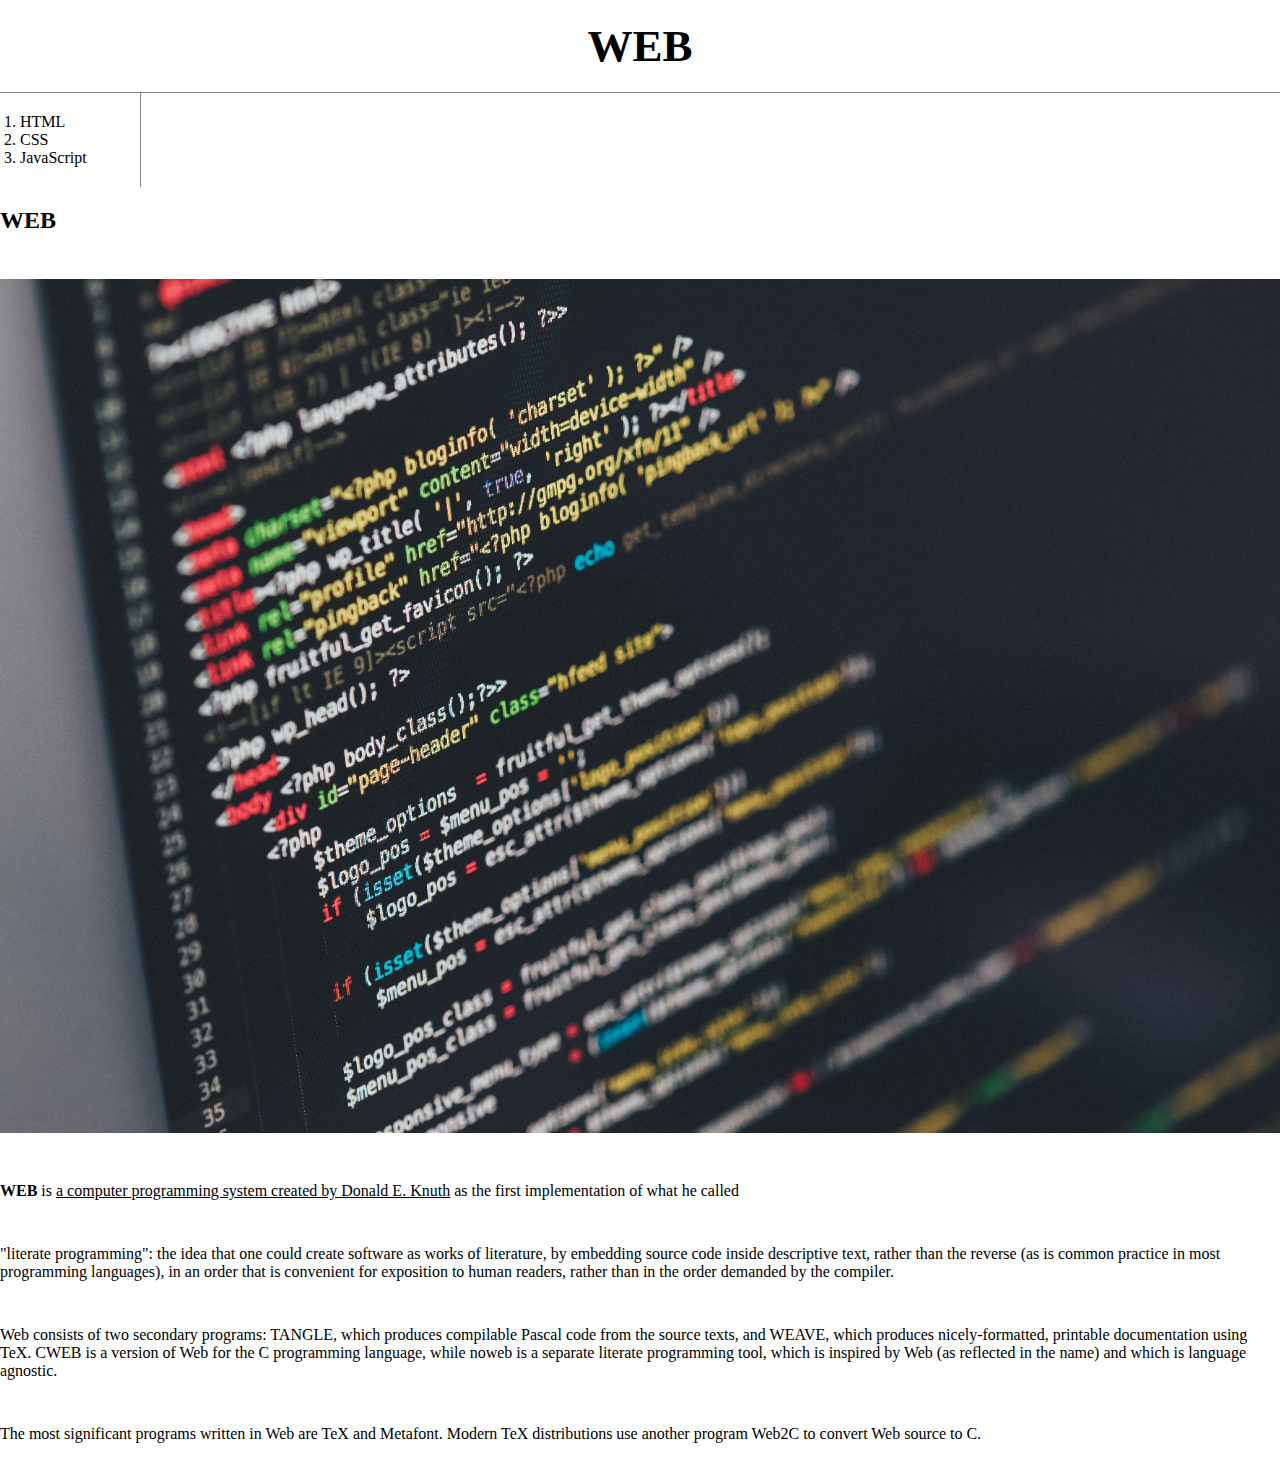
<file: index.html>
<!doctype html>
<html>
<head>
    <title>WEB1 - Welcome</title>
    <meta charset="utf-8">
    <link rel="stylesheet" href="style.css">
</head>
<body>
    <h1><a href="index.html">WEB</a></h1>
<ol>
    <li><a href="1.html"> HTML</a></li>
    <li><a href="2.html">CSS</a></li>
    <li><a href="3.html">JavaScript</a></li>
</ol>
<h2>WEB</h2>
<p style="margin-top: 45px;">
    <img src="coding.jpg" width="100%">
</p><p style="margin-top: 45px;">
    <strong>WEB</strong> is <u>a computer programming system created by Donald E. Knuth</u> 
    as the first implementation of what he called 
</p><p style="margin-top: 45px;">
    "literate programming": the idea that one could create software as works of literature, 
    by embedding source code inside descriptive text, rather than the reverse (as is common practice in most programming languages),
    in an order that is convenient for exposition to human readers, rather than in the order demanded by the compiler.
</p><p style="margin-top: 45px;">
    Web consists of two secondary programs: TANGLE, which produces compilable Pascal code from the source texts, and WEAVE,
    which produces nicely-formatted, printable documentation using TeX.   
    CWEB is a version of Web for the C programming language, 
    while noweb is a separate literate programming tool, which is inspired 
    by Web (as reflected in the name) and which is language agnostic.
</p><p style="margin-top: 45px;">
    The most significant programs written in Web are TeX and Metafont. 
    Modern TeX distributions use another program Web2C to convert Web source to C.
</p>
</body>
</html>
</file>
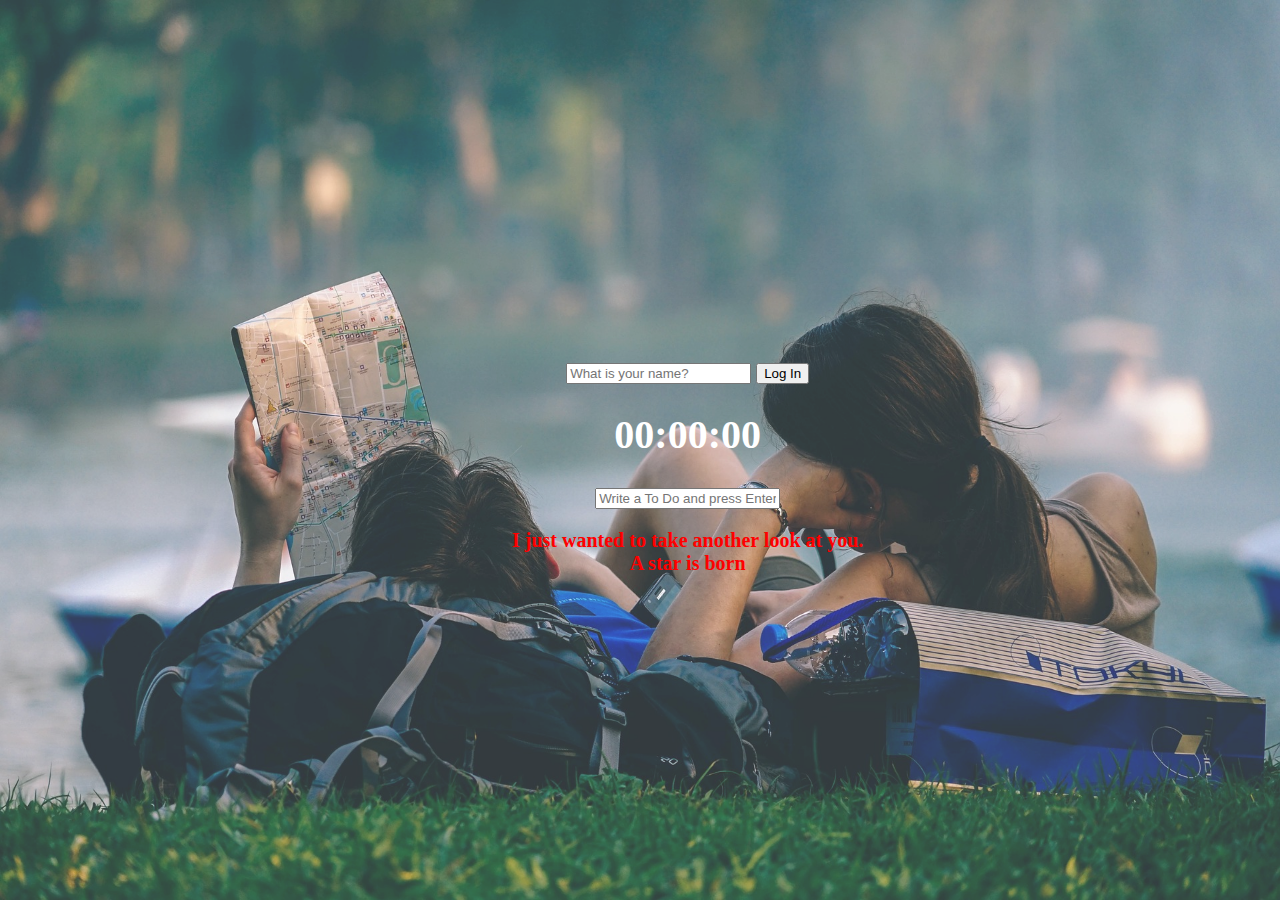
<file: JVS/index.html>
<!DOCTYPE html>
<html lang="en">
    <head>
        <meta charset="UTF-8" />
        <meta name="viewport" content="width=device-width, initial-scale=0.1">
        <link rel="stylesheet" href="css/style.css"/>
        <title>Momentum App</title>
    </head>
    <body>
        <div id = "txtPlot">
            <form class="hidden" id="login-form">
                <input 
                    required
                    maxlength="15"
                    type="text" 
                    placeholder="What is your name?"
                />
                <input type="submit" value="Log In"/>
            </form>
            <h1 id="clock">00:00:00</h1>
            <h1 id="greeting"></h1>
            <form class= "todoInput" id="todo-form">
                <input type="text" placeholder="Write a To Do and press Enter." required />
            </form>
            <ul id="todo-list">
            </ul>
            <div id="quote">
                <span></span>
                <br>
                <span></span>
            </div>
            <div id="weather">
                <span></span>
                <br>
                <span></span>
            </div>
        </div>
        <script src="js/greetings.js"></script>
        <script src="js/clock.js"></script>
        <script src="js/quotes.js"></script>
        <script src="js/background.js"></script>
        <!--to do list 추가-->
        <script src="js/todo.js"></script>
        <script src="js/weather.js"></script>
    </body>
</html>
</file>
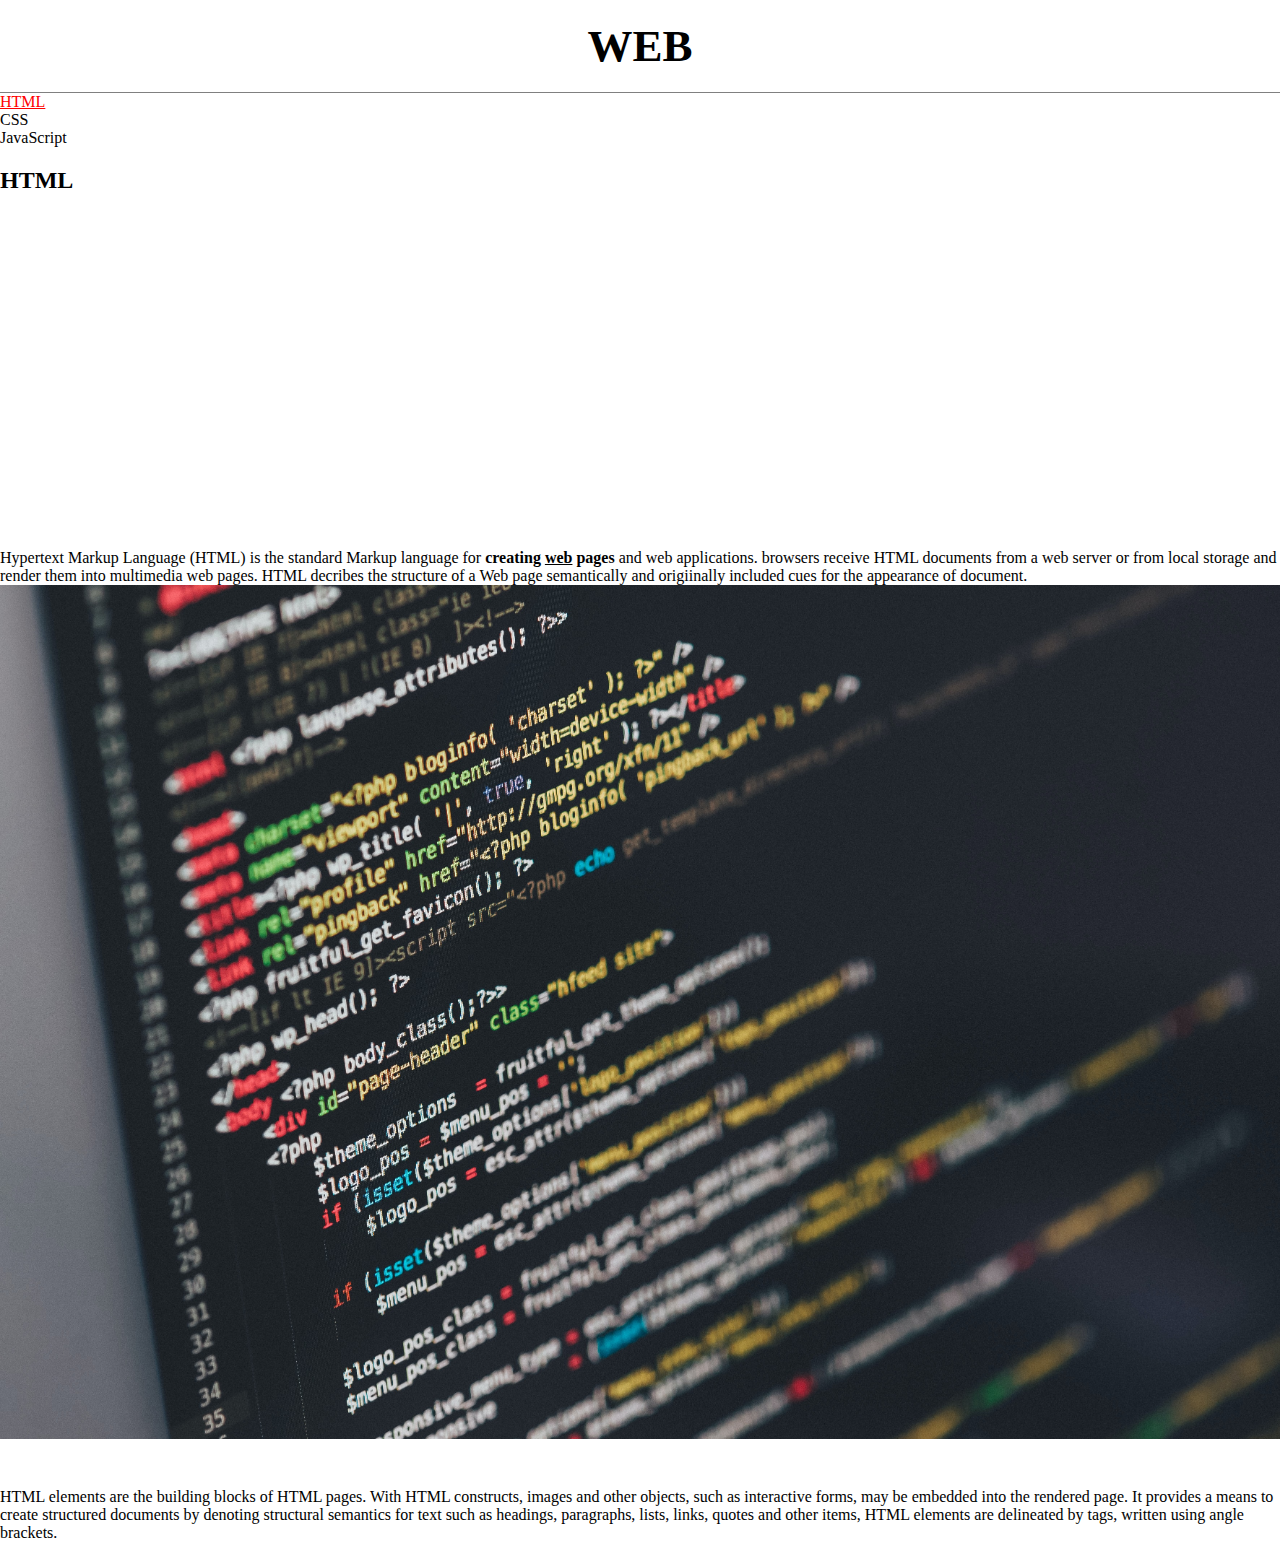
<file: 1.html>
<!doctype html>
<html>
<head>
    <title>WEB1 - HTML</title>
    <meta charset="utf-8">
    <link rel="stylesheet" href="style.css">

</head>
<body>
    <h1><a href="index.html">WEB</a></h1>
    <div id="gird>"
        <ol>
            <li><a href="1.html" style="color:red; text-decoration: underline;">HTML</a></li>
            <li><a href="2.html">CSS</a></li>
            <li><a href="3.html">JavaScript</a></li>
        </ol>
        <!--
            <h1><a href="index.html"><font color="red">WEB</font></a></h1>
        <ol>
            <li><a href="1.html"><font color="red">HTML</font></a></li>
            <li><a href="2.html"><font color="red">CSS</font></a></li>
            <li><a href="3.html"><font color="red">JavaScript</font></a></li>
        </ol>
        -->
        <h2>HTML</h2>
        <p>
            <iframe width="560" height="315" src="https://www.youtube.com/embed/eg_yMhrRD0A" 
            title="YouTube video player" frameborder="0" 
            allow="accelerometer; autoplay; clipboard-write; encrypted-media; 
            gyroscope; picture-in-picture; web-share" allowfullscreen></iframe>
        </p>
        <p><a href="https://www.w3.org/TR/2011/WD-html5-20110405/" target="_blank" title="html5 specification">Hypertext Markup Language (HTML)</a> is 
        the standard Markup language for 
        <strong>creating <u>web</u>
        pages</strong> and web applications.
        browsers receive HTML documents from a
        web server or from local storage and
        render them into multimedia web pages.
        HTML decribes the structure of a Web
        page semantically and origiinally
        included cues for the appearance of
        document.
        <img src="coding.jpg" width="100%">
        </p><p style="margin-top:45px;">
        HTML elements are the building blocks of
        HTML pages. With HTML constructs, images
        and other objects, such as interactive
        forms, may be embedded into the rendered
        page. It provides a means to create
        structured documents by denoting
        structural semantics for text such as
        headings, paragraphs, lists, links,
        quotes and other items, HTML elements
        are delineated by tags, written using
        angle brackets.</p>
        </div>
        <p>
    <div id="disqus_thread"></div>
<script>
    /**
    *  RECOMMENDED CONFIGURATION VARIABLES: EDIT AND UNCOMMENT THE SECTION BELOW TO INSERT DYNAMIC VALUES FROM YOUR PLATFORM OR CMS.
    *  LEARN WHY DEFINING THESE VARIABLES IS IMPORTANT: https://disqus.com/admin/universalcode/#configuration-variables    */
    /*
    var disqus_config = function () {
    this.page.url = PAGE_URL;  // Replace PAGE_URL with your page's canonical URL variable
    this.page.identifier = PAGE_IDENTIFIER; // Replace PAGE_IDENTIFIER with your page's unique identifier variable
    };
    */
    (function() { // DON'T EDIT BELOW THIS LINE
    var d = document, s = d.createElement('script');
    s.src = 'https://web-ucupv6mfzj.disqus.com/embed.js';
    s.setAttribute('data-timestamp', +new Date());
    (d.head || d.body).appendChild(s);
    })();
</script>
<noscript>Please enable JavaScript to view the <a href="https://disqus.com/?ref_noscript">comments powered by Disqus.</a></noscript>
</p>
<p>
    <!--Start of Tawk.to Script-->
<script type="text/javascript">
    var Tawk_API=Tawk_API||{}, Tawk_LoadStart=new Date();
    (function(){
    var s1=document.createElement("script"),s0=document.getElementsByTagName("script")[0];
    s1.async=true;
    s1.src='https://embed.tawk.to/640c129c4247f20fefe53bc4/1gr7ihd61';
    s1.charset='UTF-8';
    s1.setAttribute('crossorigin','*');
    s0.parentNode.insertBefore(s1,s0);
    })();
    </script>
    <!--End of Tawk.to Script-->
</p>
</div>
</body>
</html>
</file>
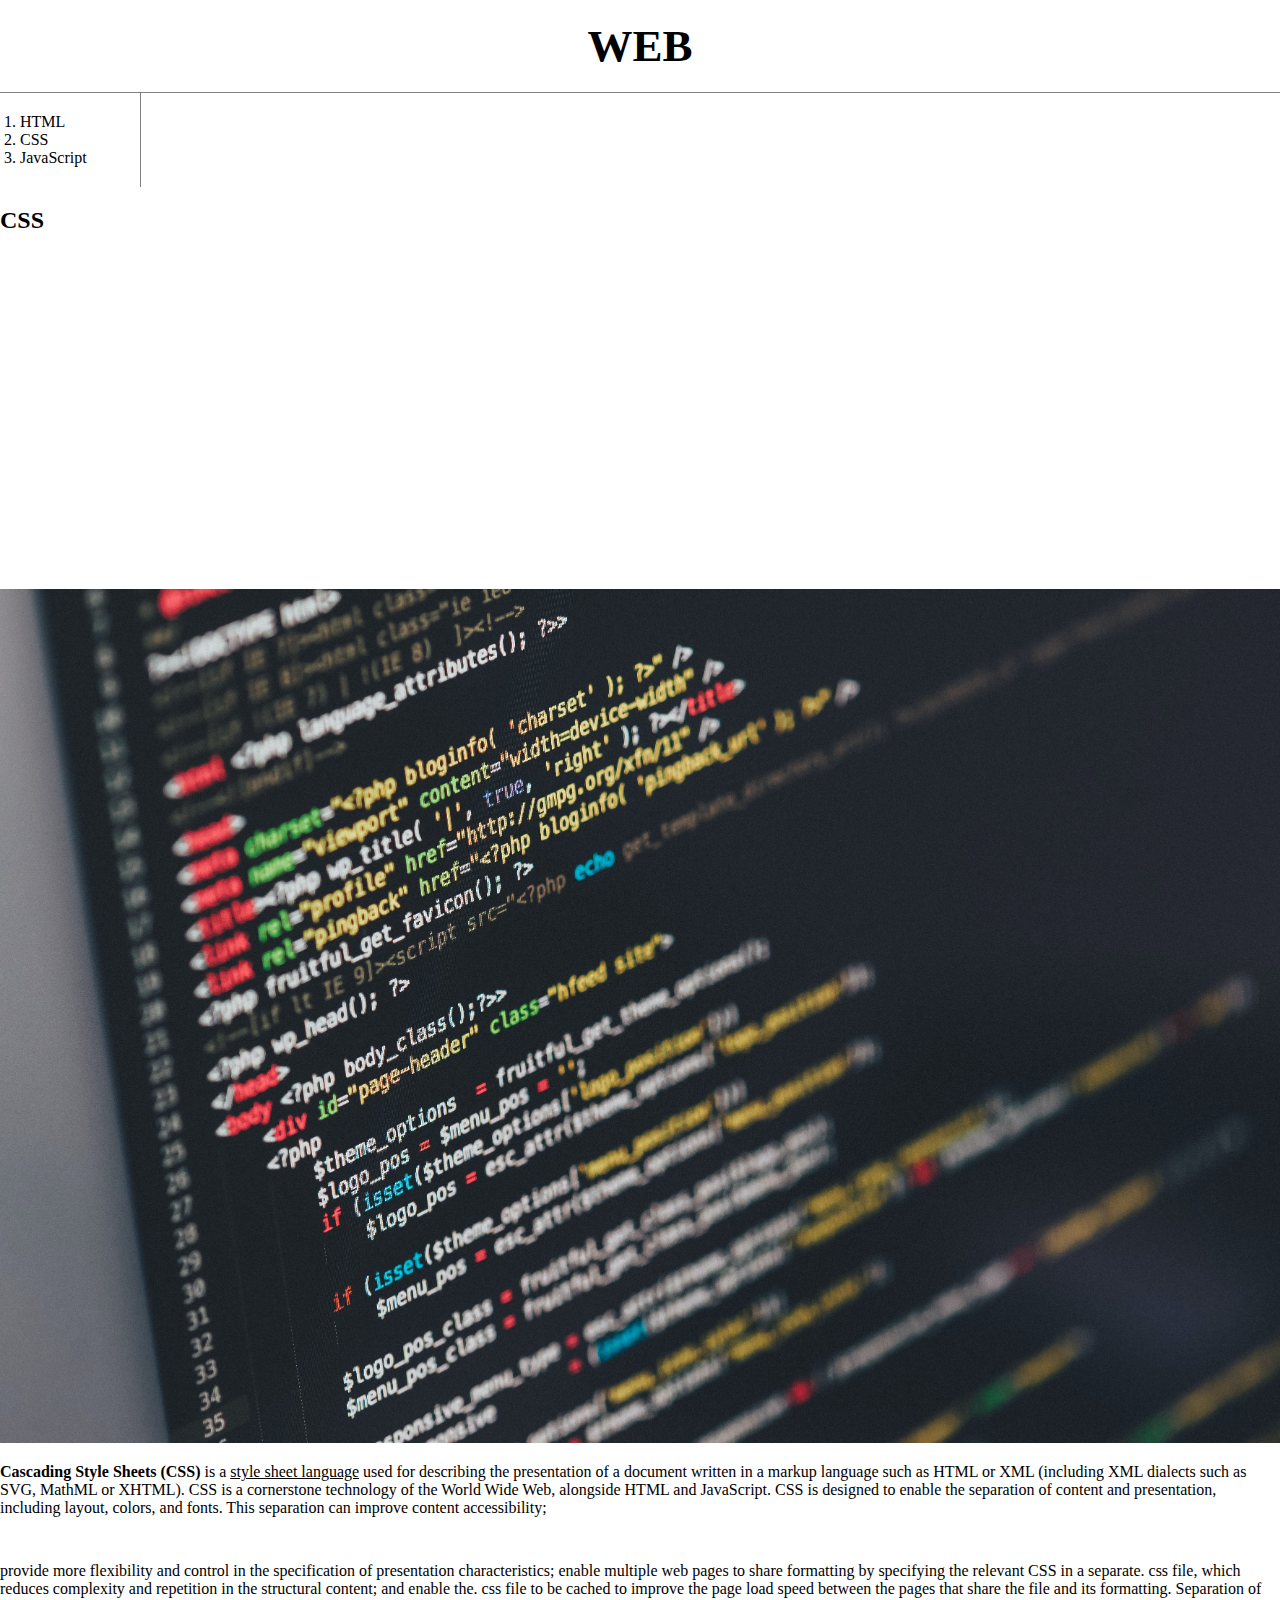
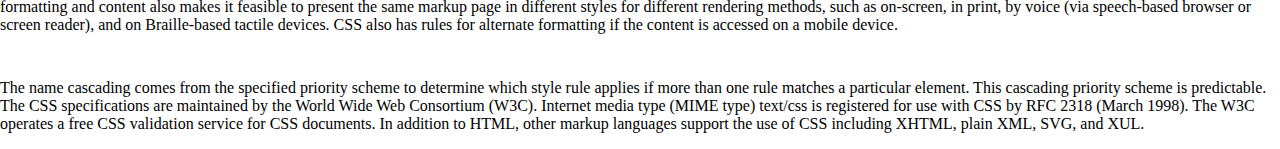
<file: 2.html>
<!doctype html>
<html>
<head>
    <title>WEB1 - CSS</title>
    <meta charset="utf-8">
    <link rel="stylesheet" href="style.css">
</head>
<body>
    <h1><a href="index.html">WEB</a></h1>
    <div id="gird">
        <ol>
            <li><a href="1.html"> HTML</a></li>
            <li><a href="2.html" > CSS</a></li>
            <li><a href="3.html">JavaScript</a></li>
        </ol>
        <div id="article">
            <h2>CSS</h2>
            <p>
                <iframe width="560" height="315" src="https://www.youtube.com/embed/eg_yMhrRD0A" 
                title="YouTube video player" frameborder="0" 
                allow="accelerometer; autoplay; clipboard-write; encrypted-media; 
                gyroscope; picture-in-picture; web-share" allowfullscreen></iframe>
            </p>

            <p><img src="coding.jpg" width="100%"></p><p>
                <strong>Cascading Style Sheets (CSS)</strong> is a <u>style sheet language</u> used 
                for describing the presentation of a document written in a markup language
                such as HTML or XML (including XML dialects such as SVG, MathML or XHTML).
                CSS is a cornerstone technology of the World Wide Web, alongside HTML and JavaScript.
                CSS is designed to enable the separation of content and presentation, including layout, colors, and fonts.
                This separation can improve content accessibility; 
            </p><p style="margin-top: 45px;">
                provide more flexibility and control in the specification of presentation characteristics; 
                enable multiple web pages to share formatting by specifying the relevant CSS in a separate. 
                css file, which reduces complexity and repetition in the structural content; and enable the.
                css file to be cached to improve the page load speed between the pages that share the file and its formatting.
                Separation of formatting and content also makes it feasible to present the same markup page in different styles 
                for different rendering methods, such as on-screen, in print, by voice (via speech-based browser or screen reader),
                and on Braille-based tactile devices. CSS also has rules for alternate formatting 
                if the content is accessed on a mobile device.
            </p><p style="margin-top:45px">
                The name cascading comes from the specified priority scheme to determine which style rule applies
                if more than one rule matches a particular element. This cascading priority scheme is predictable.
                The CSS specifications are maintained by the World Wide Web Consortium (W3C).
                Internet media type (MIME type) text/css is registered for use with CSS by RFC 2318 (March 1998). 
                The W3C operates a free CSS validation service for CSS documents.
                In addition to HTML, other markup languages support the use of CSS including XHTML, plain XML, SVG, and XUL.
            </p>
        </div>
        <p>
            <div id="disqus_thread"></div>
        <script>
            /**
            *  RECOMMENDED CONFIGURATION VARIABLES: EDIT AND UNCOMMENT THE SECTION BELOW TO INSERT DYNAMIC VALUES FROM YOUR PLATFORM OR CMS.
            *  LEARN WHY DEFINING THESE VARIABLES IS IMPORTANT: https://disqus.com/admin/universalcode/#configuration-variables    */
            /*
            var disqus_config = function () {
            this.page.url = PAGE_URL;  // Replace PAGE_URL with your page's canonical URL variable
            this.page.identifier = PAGE_IDENTIFIER; // Replace PAGE_IDENTIFIER with your page's unique identifier variable
            };
            */
            (function() { // DON'T EDIT BELOW THIS LINE
            var d = document, s = d.createElement('script');
            s.src = 'https://web-ucupv6mfzj.disqus.com/embed.js';
            s.setAttribute('data-timestamp', +new Date());
            (d.head || d.body).appendChild(s);
            })();
        </script>
        <noscript>Please enable JavaScript to view the <a href="https://disqus.com/?ref_noscript">comments powered by Disqus.</a></noscript>
        </p>
        <p>
            <!--Start of Tawk.to Script-->
        <script type="text/javascript">
            var Tawk_API=Tawk_API||{}, Tawk_LoadStart=new Date();
            (function(){
            var s1=document.createElement("script"),s0=document.getElementsByTagName("script")[0];
            s1.async=true;
            s1.src='https://embed.tawk.to/640c129c4247f20fefe53bc4/1gr7ihd61';
            s1.charset='UTF-8';
            s1.setAttribute('crossorigin','*');
            s0.parentNode.insertBefore(s1,s0);
            })();
            </script>
            <!--End of Tawk.to Script-->
        </p>
</div>
</body>
</html>
</file>
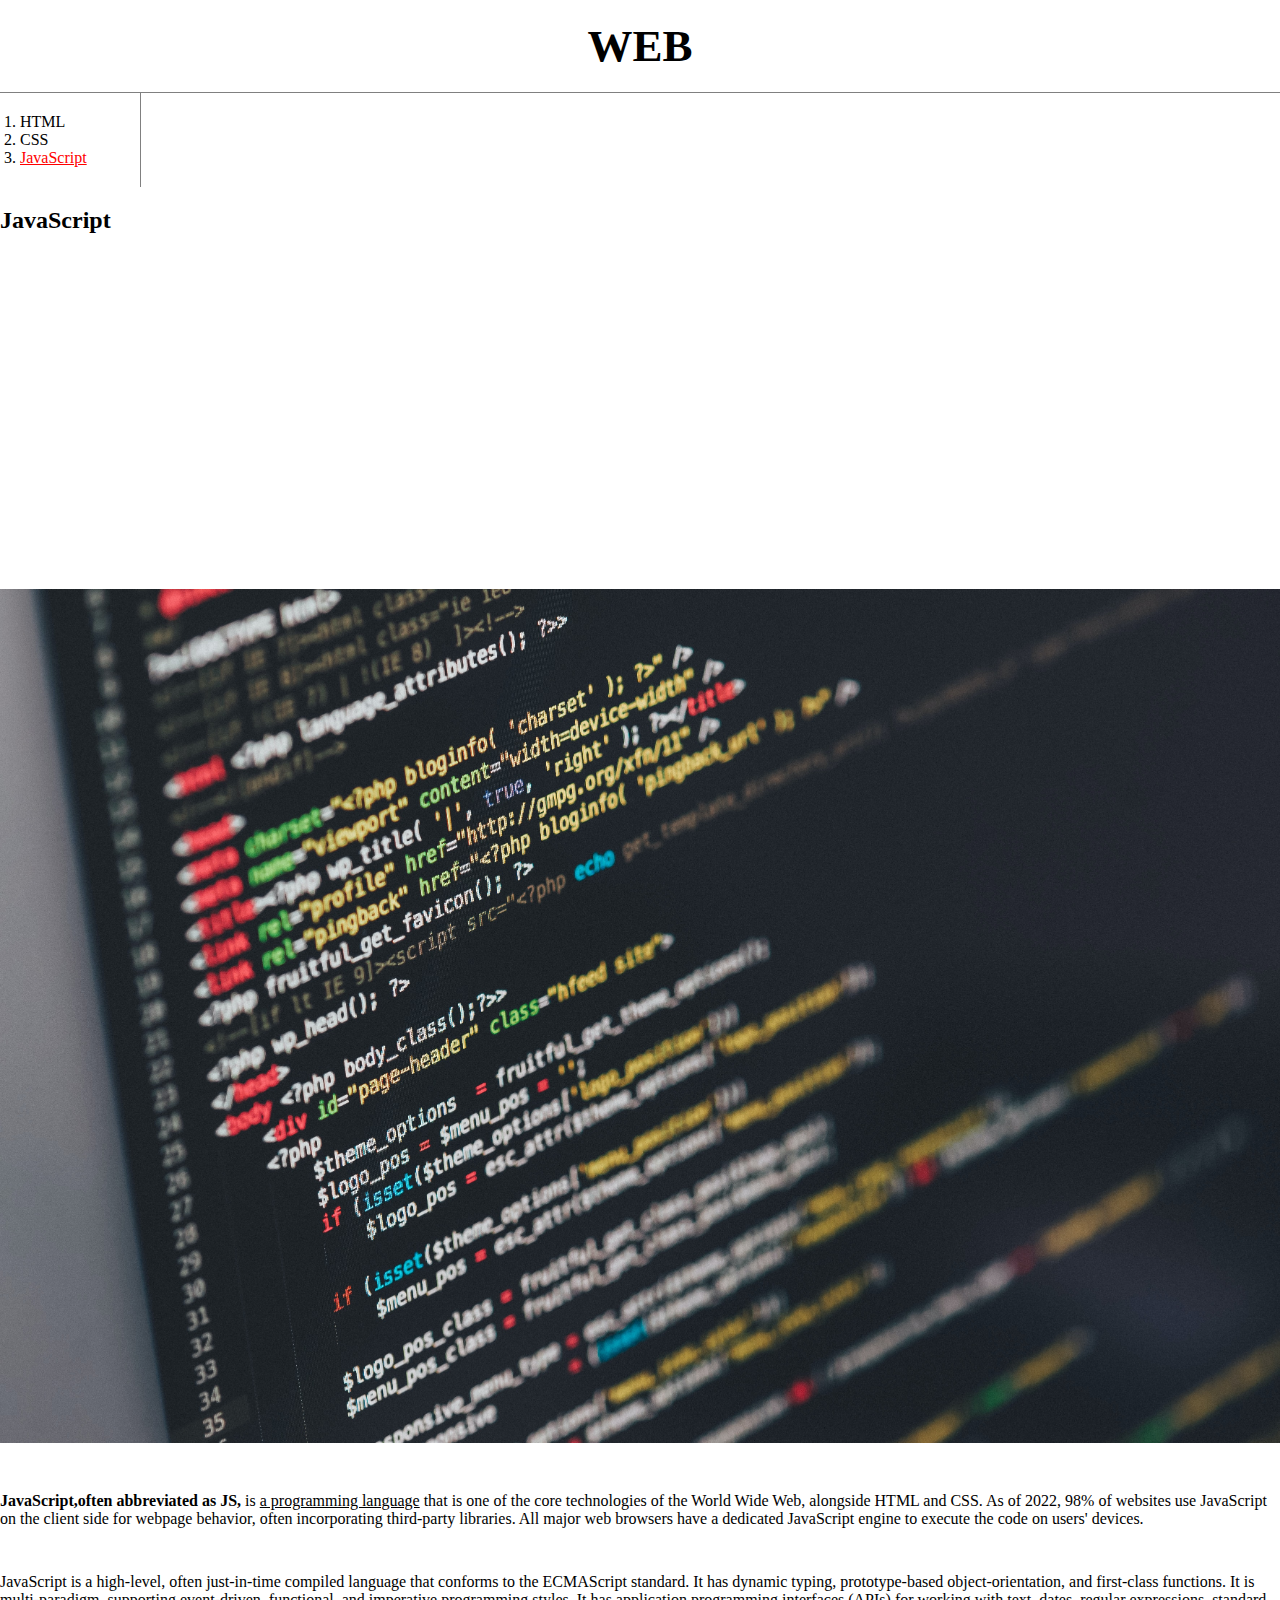
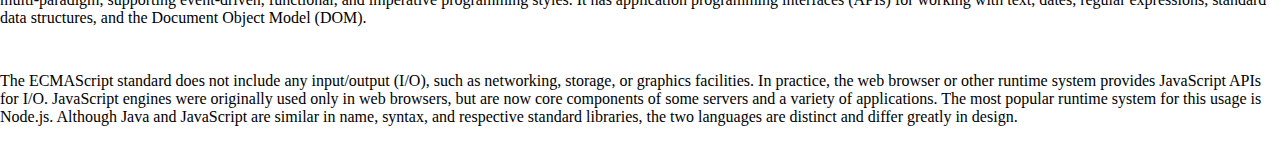
<file: 3.html>
<!doctype html>
<html>
<head>
    <title>WEB1 - JavaScript</title>
    <meta charset="utf-8">
    <link rel="stylesheet" href="style.css">
</head>
<body>
    <h1><a href="index.html">WEB</a></h1>
<ol>
    <li><a href="1.html"> HTML</a></li>
    <li><a href="2.html">CSS</a></li>
    <li><a href="3.html" style="color:red; text-decoration: underline;">JavaScript</a></li>
</ol>
<h2>JavaScript</h2>
<p>
    <iframe width="560" height="315" src="https://www.youtube.com/embed/eg_yMhrRD0A" 
    title="YouTube video player" frameborder="0" 
    allow="accelerometer; autoplay; clipboard-write; encrypted-media; 
    gyroscope; picture-in-picture; web-share" allowfullscreen></iframe>
</p>
<p>
    <img src="coding.jpg" width="100%">
</p><p style="margin-top: 45px;">
    <strong>JavaScript,often abbreviated as JS,</strong> is <u>a programming language</u> 
    that is one of the core technologies of the World Wide Web, alongside HTML and CSS.
    As of 2022, 98% of websites use JavaScript on the client side 
    for webpage behavior, often incorporating third-party libraries.
    All major web browsers have a dedicated JavaScript engine to 
    execute the code on users' devices.
</p><p style="margin-top:45px;">
    JavaScript is a high-level, often just-in-time compiled language 
    that conforms to the ECMAScript standard. It has dynamic typing, 
    prototype-based object-orientation, and first-class functions. 
    It is multi-paradigm, supporting event-driven, functional, 
    and imperative programming styles. 
    It has application programming interfaces (APIs)
    for working with text, dates, regular expressions, standard data structures, 
    and the Document Object Model (DOM).
</p><p style="margin-top:45px;">
    The ECMAScript standard does not include any input/output (I/O), 
    such as networking, storage, or graphics facilities. 
    In practice, the web browser or other runtime system 
    provides JavaScript APIs for I/O.
    JavaScript engines were originally used only in web browsers, 
    but are now core components of some servers and a variety of applications. 
    The most popular runtime system for this usage is Node.js.
    Although Java and JavaScript are similar 
    in name, syntax, and respective standard libraries, 
    the two languages are distinct and differ greatly in design.
</p>
<p>
    <div id="disqus_thread"></div>
<script>
    /**
    *  RECOMMENDED CONFIGURATION VARIABLES: EDIT AND UNCOMMENT THE SECTION BELOW TO INSERT DYNAMIC VALUES FROM YOUR PLATFORM OR CMS.
    *  LEARN WHY DEFINING THESE VARIABLES IS IMPORTANT: https://disqus.com/admin/universalcode/#configuration-variables    */
    /*
    var disqus_config = function () {
    this.page.url = PAGE_URL;  // Replace PAGE_URL with your page's canonical URL variable
    this.page.identifier = PAGE_IDENTIFIER; // Replace PAGE_IDENTIFIER with your page's unique identifier variable
    };
    */
    (function() { // DON'T EDIT BELOW THIS LINE
    var d = document, s = d.createElement('script');
    s.src = 'https://web-ucupv6mfzj.disqus.com/embed.js';
    s.setAttribute('data-timestamp', +new Date());
    (d.head || d.body).appendChild(s);
    })();
</script>
<noscript>Please enable JavaScript to view the <a href="https://disqus.com/?ref_noscript">comments powered by Disqus.</a></noscript>
</p>
<p>
    <!--Start of Tawk.to Script-->
<script type="text/javascript">
    var Tawk_API=Tawk_API||{}, Tawk_LoadStart=new Date();
    (function(){
    var s1=document.createElement("script"),s0=document.getElementsByTagName("script")[0];
    s1.async=true;
    s1.src='https://embed.tawk.to/640c129c4247f20fefe53bc4/1gr7ihd61';
    s1.charset='UTF-8';
    s1.setAttribute('crossorigin','*');
    s0.parentNode.insertBefore(s1,s0);
    })();
    </script>
    <!--End of Tawk.to Script-->
</p>
</body>
</html>
</file>
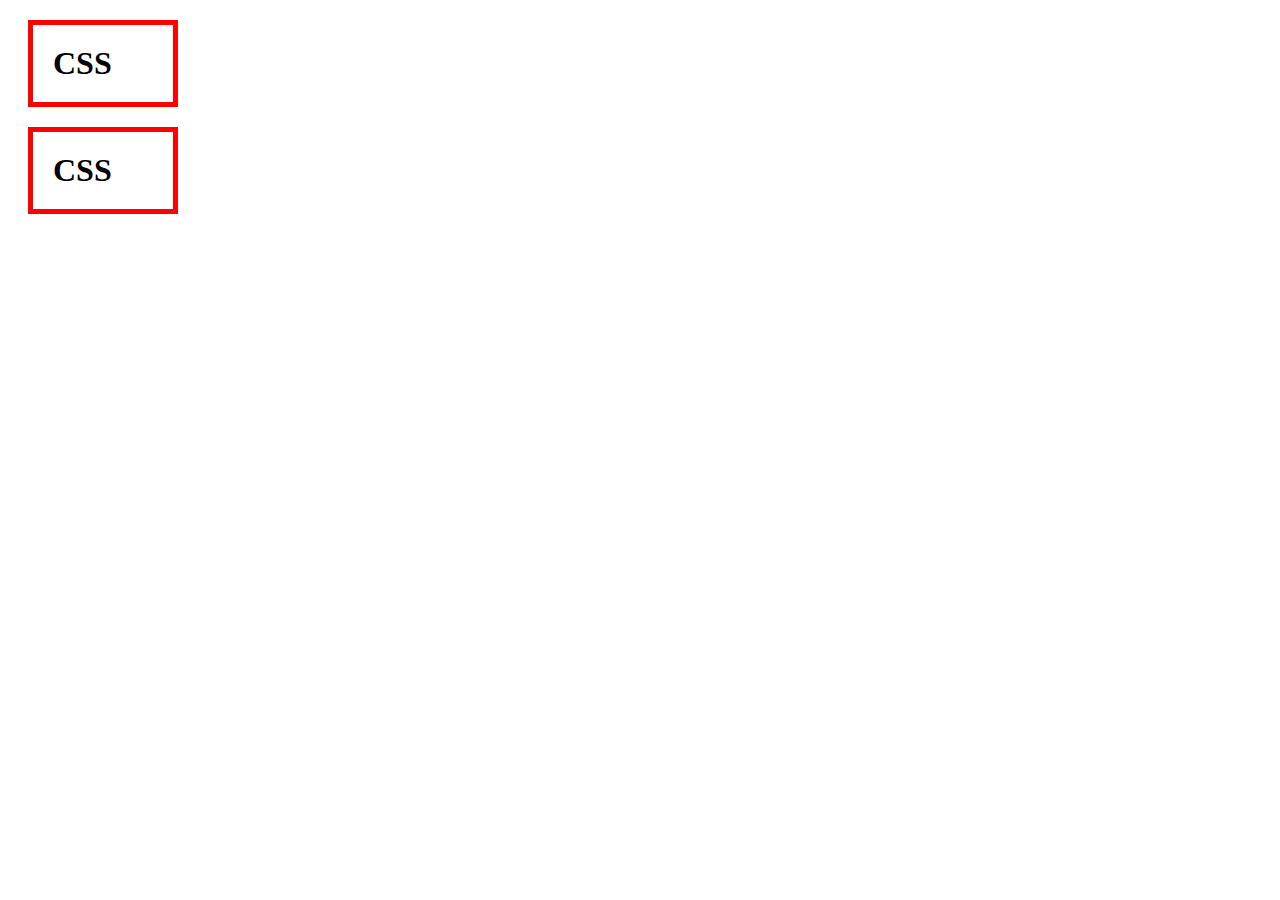
<file: box.html>
<html>
    <head>
        <meta charset="utf-8">
        <title></title>
        <style>
            h1,a{
                border:5px solid red;
                padding: 20px;
                margin: 20px;
                display:block;
                width: 100px;
            }
        </style>
    </head>
    <body>
        <p>
            <h1>CSS</h1>
            <h1>CSS</h1>
    </body>
</html>
</file>
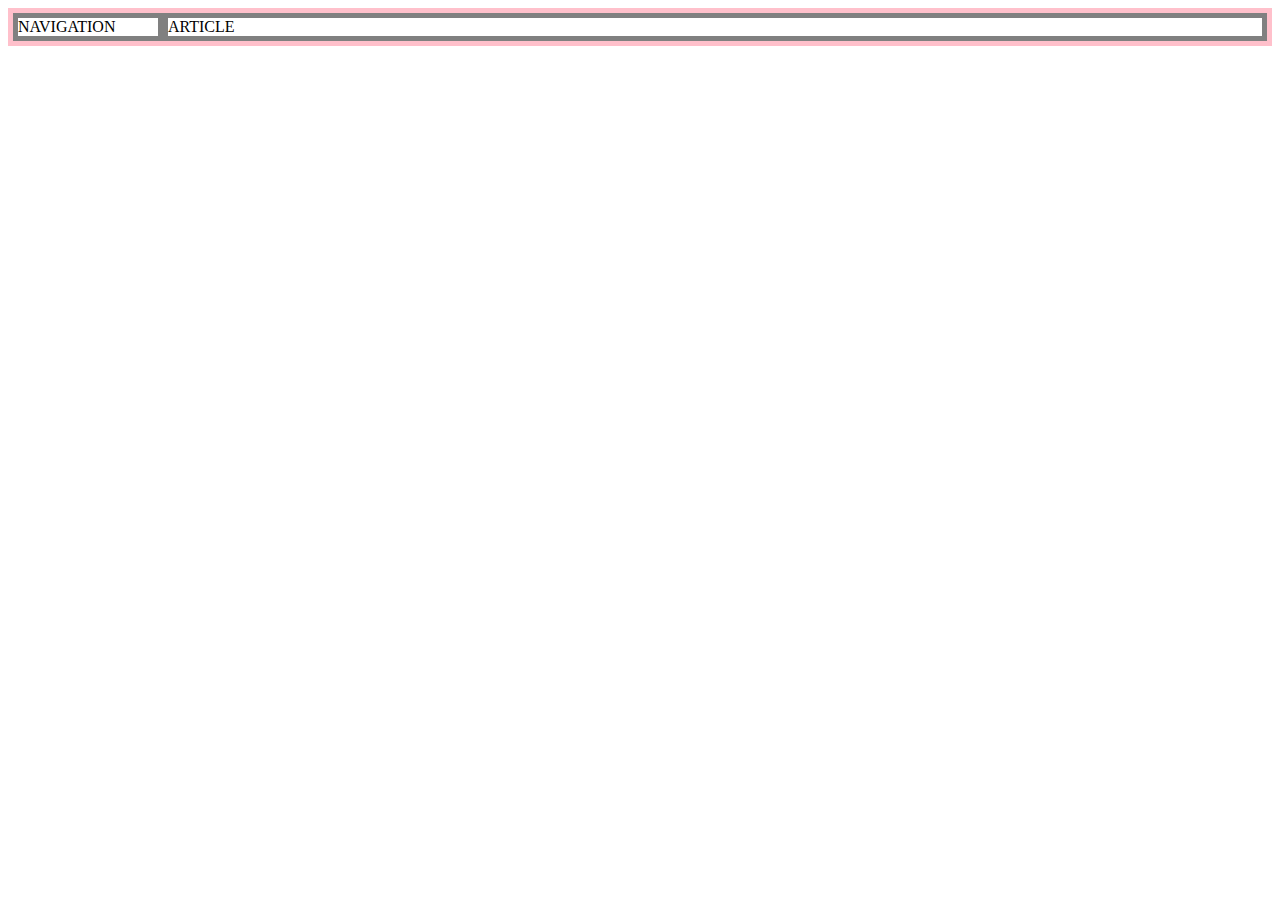
<file: grid.html>
<html>
    <head>
        <meta charset="utf-8">
        <title></title>
        <style>
            #grid{
                border:5px solid pink;
                display:grid;
                grid-template-columns: 150px 1fr;
            }
            div{
                border:5px solid gray;
            }
        </style>
    </head>
    <body>
        <div id="grid">
            <div>NAVIGATION</div>
            <div>ARTICLE</div>
        </div>
    </body>
</html>
</file>
<file: style.css>
body{
        margin:0;
    }
    #active {
        color: red;
    }

    .saw {
        color: gray;
    }
    
    a {
        color: black;
        text-decoration: none;
    }
    h1 {
        font-size:45px;
        text-align: center;
        border-bottom:1px solid grey;
        margin:0;
        padding: 20px;
    }

    ol{
        border-right:1px solid grey;
        width:100px;
        margin:0;
        padding:20px;
    }
</file>
<file: JVS/css/style.css>
.hidden {
    display:none;
}

#txtPlot {
    text-align: center;
    align-items: center;
    position: absolute;
    top: 40%;
    left: 40%;
    color: white;
    font-size: 20px;
}

#quote {
    color :red;
    font-weight: bold;
}

#weather {
    color: yellowgreen;
    font-weight: bold;
}

img{
    position: absolute;
    width: 100%;
    height: 100%;
    left: 0px;
    top: 0px;
    right:0px;
    bottom:0px;
    z-index: -1;
    opacity: 80%;
}
</file>
